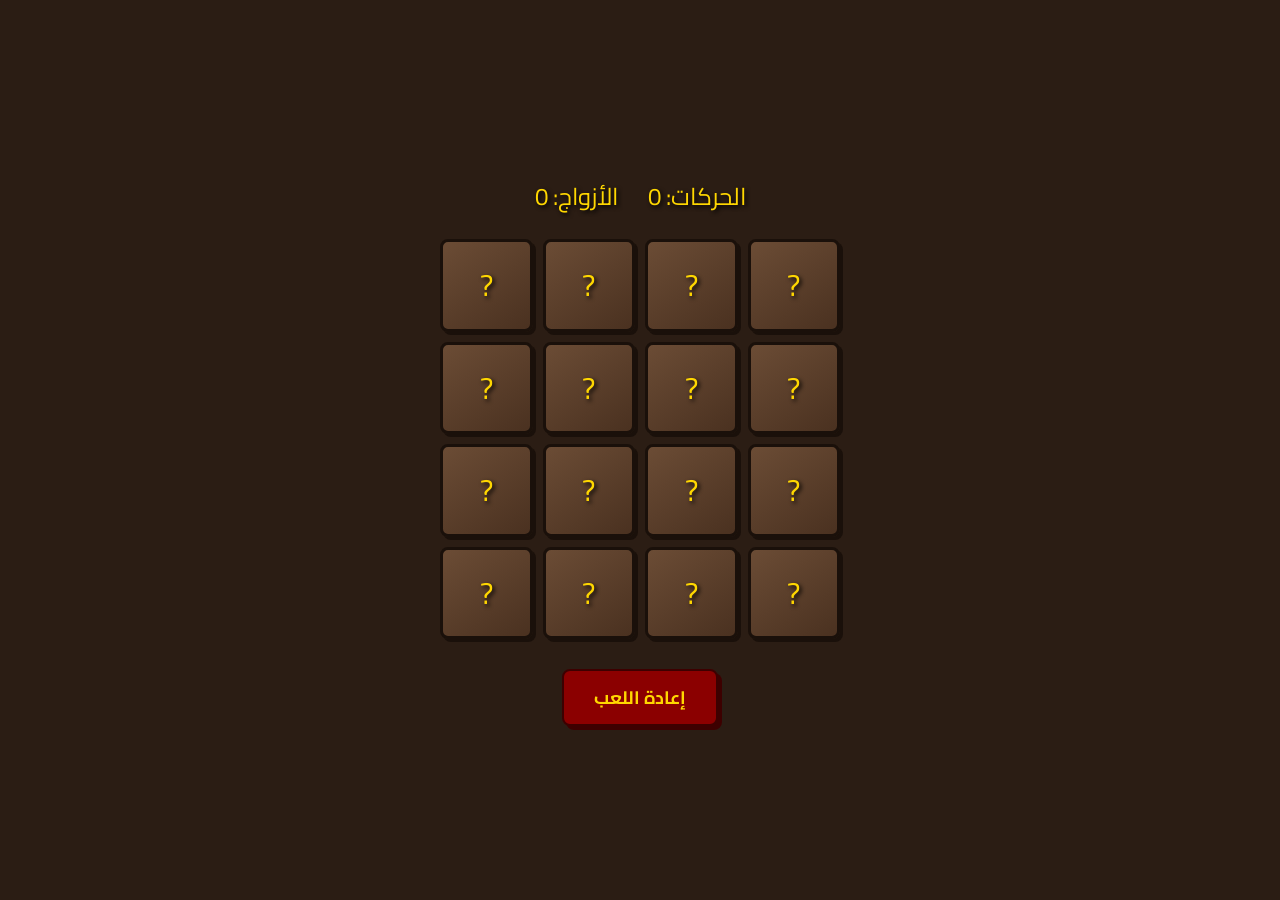
<file: games/copy/index.html>
<!DOCTYPE html>
<html lang="ar" dir="rtl">
<head>
    <meta charset="UTF-8">
    <meta name="viewport" content="width=device-width, initial-scale=1.0, maximum-scale=1.0, user-scalable=no">
    <title>لعبة النسخ (الذاكرة)</title>
    <style>
        @import url('https://fonts.googleapis.com/css2?family=Cairo:wght@700&display=swap');
        * { box-sizing: border-box; margin: 0; padding: 0; user-select: none; }
        body { background-color: #2b1d14; color: #FFD700; font-family: 'Cairo', sans-serif; display: flex; flex-direction: column; align-items: center; justify-content: center; min-height: 100vh; overflow: hidden; }
        .header { font-size: 24px; margin-bottom: 20px; text-shadow: 2px 2px 4px #000; display: flex; gap: 30px; }
        .game-board { display: grid; grid-template-columns: repeat(4, 1fr); gap: 10px; max-width: 400px; width: 90%; perspective: 1000px; }
        
        .card { position: relative; width: 100%; aspect-ratio: 1; cursor: pointer; transform-style: preserve-3d; transition: transform 0.5s; }
        .card.flipped { transform: rotateY(180deg); }
        .card.matched { transform: rotateY(180deg); pointer-events: none; opacity: 0.6; }
        
        .card-face { position: absolute; width: 100%; height: 100%; backface-visibility: hidden; border-radius: 8px; display: flex; align-items: center; justify-content: center; font-size: 40px; border: 3px solid #1a100a; box-shadow: 3px 3px 0 #1a100a; }
        
        .card-back { background: linear-gradient(145deg, #6b4c35, #4a3120); }
        .card-back::after { content: '?'; font-size: 30px; color: #FFD700; text-shadow: 2px 2px 4px #000; }
        
        .card-front { background: #352316; transform: rotateY(180deg); }
        
        .card.matched .card-front { box-shadow: 0 0 15px #FFD700; border-color: #FFD700; }
        
        .restart-btn { margin-top: 30px; background: #8b0000; color: #FFD700; border: 2px solid #3d0000; padding: 10px 30px; border-radius: 8px; font-family: 'Cairo', sans-serif; font-size: 18px; font-weight: bold; cursor: pointer; box-shadow: 4px 4px 0 #3d0000; }
        .restart-btn:active { transform: translate(4px, 4px); box-shadow: 0 0 0 #3d0000; }
    </style>
</head>
<body>

    <div class="header">
        <div>الحركات: <span id="moves">0</span></div>
        <div>الأزواج: <span id="pairs">0</span></div>
    </div>

    <div class="game-board" id="gameBoard"></div>

    <button class="restart-btn" onclick="startGame()">إعادة اللعب</button>

    <script>
        const icons = ['🐱', '🐶', '🦊', '🐻', '🐼', '🦁', '🐸', '🐵'];
        let deck = [];
        let flippedCards = [];
        let moves = 0;
        let matchedPairs = 0;
        let lockBoard = false;

        const board = document.getElementById('gameBoard');
        const movesEl = document.getElementById('moves');
        const pairsEl = document.getElementById('pairs');

        function startGame() {
            board.innerHTML = '';
            flippedCards = [];
            moves = 0;
            matchedPairs = 0;
            lockBoard = false;
            movesEl.innerText = moves;
            pairsEl.innerText = matchedPairs;

            deck = [...icons, ...icons].sort(() => Math.random() - 0.5);

            deck.forEach((icon, index) => {
                const card = document.createElement('div');
                card.classList.add('card');
                card.dataset.icon = icon;
                card.innerHTML = `
                    <div class="card-face card-back"></div>
                    <div class="card-face card-front">${icon}</div>
                `;
                card.addEventListener('click', flipCard);
                board.appendChild(card);
            });
        }

        function flipCard() {
            if (lockBoard) return;
            if (this === flippedCards[0]) return;
            if (this.classList.contains('flipped') || this.classList.contains('matched')) return;

            this.classList.add('flipped');
            flippedCards.push(this);

            if (flippedCards.length === 2) {
                moves++;
                movesEl.innerText = moves;
                checkMatch();
            }
        }

        function checkMatch() {
            const card1 = flippedCards[0];
            const card2 = flippedCards[1];
            const isMatch = card1.dataset.icon === card2.dataset.icon;

            if (isMatch) {
                card1.classList.add('matched');
                card2.classList.add('matched');
                matchedPairs++;
                pairsEl.innerText = matchedPairs;
                flippedCards = [];
                
                if (matchedPairs === icons.length) {
                    setTimeout(() => alert("ألف مبروك! لقد أكملت اللعبة في " + moves + " حركة."), 500);
                }
            } else {
                lockBoard = true;
                setTimeout(() => {
                    card1.classList.remove('flipped');
                    card2.classList.remove('flipped');
                    flippedCards = [];
                    lockBoard = false;
                }, 1000);
            }
        }

        startGame();
    </script>
</body>
</html>
</file>
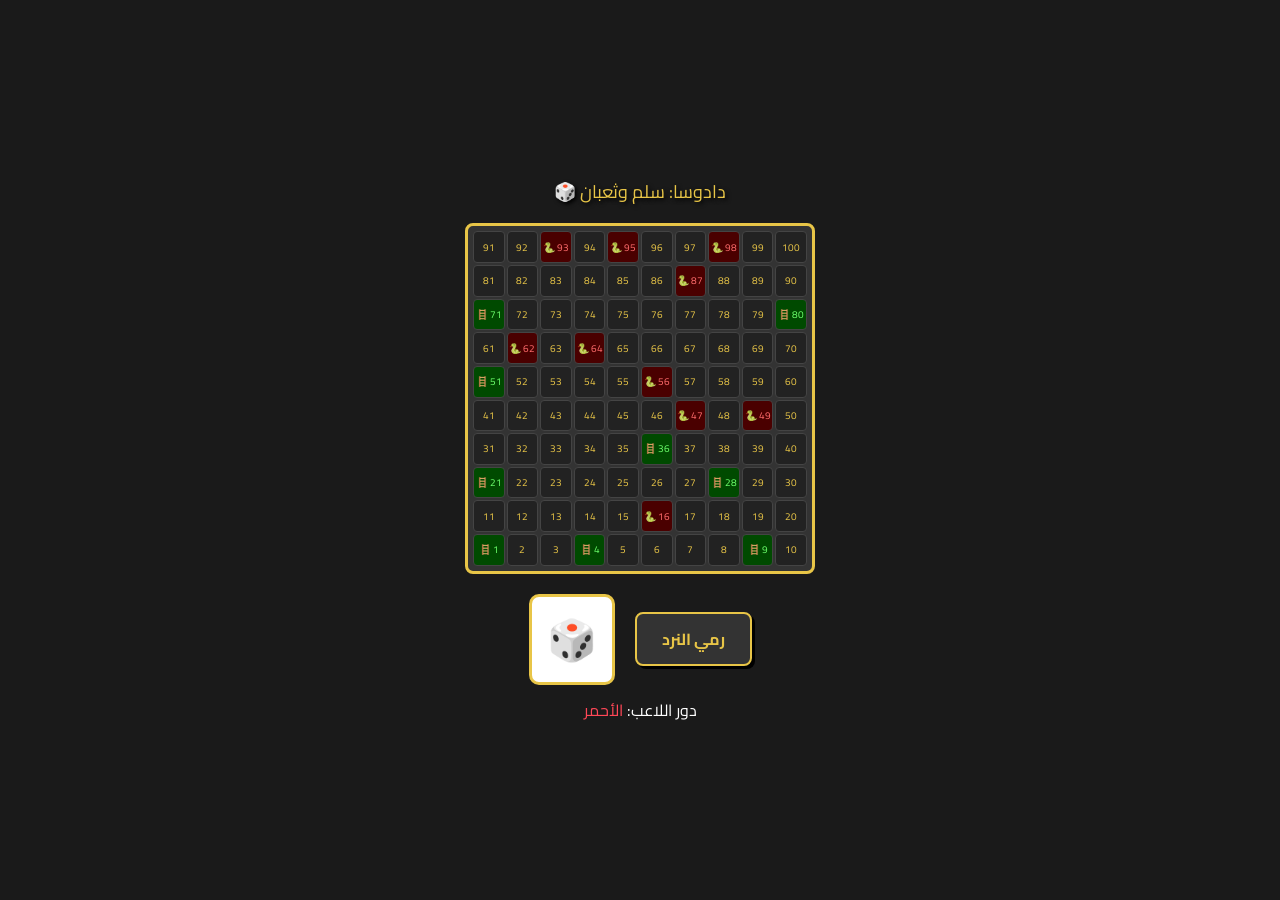
<file: dadousa.html>
<!DOCTYPE html>
<html lang="ar" dir="rtl">
<head>
    <meta charset="UTF-8">
    <meta name="viewport" content="width=device-width, initial-scale=1.0, maximum-scale=1.0, user-scalable=no">
    <title>دادوسا - سلم وثعبان</title>
    <style>
        @import url('https://fonts.googleapis.com/css2?family=Cairo:wght@700&display=swap');
        * { box-sizing: border-box; margin: 0; padding: 0; user-select: none; }
        body { background-color: #1a1a1a; color: #e8c547; font-family: 'Cairo', sans-serif; display: flex; flex-direction: column; align-items: center; justify-content: center; min-height: 100vh; overflow: hidden; padding: 10px; }
        .header { font-size: 18px; margin-bottom: 15px; text-align: center; text-shadow: 2px 2px 4px #000; }
        .board { display: grid; grid-template-columns: repeat(10, 1fr); gap: 2px; max-width: 350px; width: 100%; background: #333; padding: 5px; border-radius: 8px; border: 3px solid #e8c547; }
        .cell { aspect-ratio: 1; background: #222; border-radius: 4px; display: flex; align-items: center; justify-content: center; font-size: 10px; position: relative; border: 1px solid #444; }
        .cell.snake { background: #4a0000; color: #ff6b6b; }
        .cell.ladder { background: #004a00; color: #6bff6b; }
        .player1 { position: absolute; width: 14px; height: 14px; background: #ff4757; border-radius: 50%; border: 2px solid #fff; z-index: 10; transform: translate(-50%, -50%); top: 50%; left: 30%; }
        .player2 { position: absolute; width: 14px; height: 14px; background: #1e90ff; border-radius: 50%; border: 2px solid #fff; z-index: 10; transform: translate(-50%, -50%); top: 50%; left: 70%; }
        .controls { display: flex; gap: 20px; margin-top: 20px; align-items: center; }
        .dice { font-size: 40px; background: #fff; color: #000; padding: 5px 15px; border-radius: 10px; border: 3px solid #e8c547; }
        button { background: #333; color: #e8c547; border: 2px solid #e8c547; padding: 10px 25px; border-radius: 8px; font-family: 'Cairo', sans-serif; font-size: 16px; font-weight: bold; cursor: pointer; box-shadow: 3px 3px 0 #000; }
        button:active { transform: translate(3px, 3px); box-shadow: 0 0 0 #000; }
        button:disabled { opacity: 0.5; cursor: not-allowed; }
        .status { margin-top: 10px; font-size: 16px; color: #fff; }
    </style>
</head>
<body>
    <div class="header">دادوسا: سلم وثعبان 🎲</div>
    <div class="board" id="board"></div>
    <div class="controls">
        <button id="rollBtn" onclick="rollDice()">رمي النرد</button>
        <div class="dice" id="diceDisplay">🎲</div>
    </div>
    <div class="status" id="status">دور اللاعب: <span style="color:#ff4757">الأحمر</span></div>
    <script>
        const snakes = { 16: 6, 47: 26, 49: 11, 56: 53, 62: 19, 64: 60, 87: 24, 93: 73, 95: 75, 98: 78 };
        const ladders = { 1: 38, 4: 14, 9: 31, 21: 42, 28: 84, 36: 44, 51: 67, 71: 91, 80: 100 };
        let p1Pos = 0; let p2Pos = 0; let turn = 1; let gameOver = false;
        const boardEl = document.getElementById('board');
        const statusEl = document.getElementById('status');
        const diceDisplay = document.getElementById('diceDisplay');
        const rollBtn = document.getElementById('rollBtn');

        function initBoard() {
            boardEl.innerHTML = '';
            for (let i = 100; i >= 1; i--) {
                const cell = document.createElement('div');
                cell.className = 'cell'; cell.id = 'cell-' + i; cell.innerText = i;
                if (snakes[i]) { cell.classList.add('snake'); cell.innerText += ' 🐍'; }
                if (ladders[i]) { cell.classList.add('ladder'); cell.innerText += ' 🪜'; }
                boardEl.appendChild(cell);
            }
            updatePlayers();
        }
        function updatePlayers() {
            document.querySelectorAll('.player1, .player2').forEach(el => el.remove());
            if (p1Pos > 0 && p1Pos <= 100) document.getElementById('cell-' + p1Pos).appendChild(createPlayer('player1'));
            if (p2Pos > 0 && p2Pos <= 100) document.getElementById('cell-' + p2Pos).appendChild(createPlayer('player2'));
        }
        function createPlayer(className) {
            const div = document.createElement('div'); div.className = className; return div;
        }
        async function rollDice() {
            if (gameOver) return; rollBtn.disabled = true;
            let roll = Math.floor(Math.random() * 6) + 1;
            diceDisplay.innerText = roll === 1 ? '⚀' : roll === 2 ? '⚁' : roll === 3 ? '⚂' : roll === 4 ? '⚃' : roll === 5 ? '⚄' : '⚅';
            await new Promise(r => setTimeout(r, 500));
            if (turn === 1) {
                p1Pos = movePlayer(p1Pos, roll);
                if (p1Pos >= 100) return endGame('الأحمر');
                turn = 2; statusEl.innerHTML = 'دور اللاعب: <span style="color:#1e90ff">الأزرق</span>';
            } else {
                p2Pos = movePlayer(p2Pos, roll);
                if (p2Pos >= 100) return endGame('الأزرق');
                turn = 1; statusEl.innerHTML = 'دور اللاعب: <span style="color:#ff4757">الأحمر</span>';
            }
            updatePlayers(); rollBtn.disabled = false;
        }
        function movePlayer(pos, roll) {
            let newPos = pos + roll;
            if (newPos > 100) return pos;
            if (snakes[newPos]) newPos = snakes[newPos];
            else if (ladders[newPos]) newPos = ladders[newPos];
            return newPos;
        }
        function endGame(winner) {
            gameOver = true;
            statusEl.innerHTML = `🎉 فاز اللاعب <span style="color:${winner === 'الأحمر' ? '#ff4757' : '#1e90ff'}">${winner}</span>!`;
            rollBtn.disabled = true;
            setTimeout(() => {
                if(confirm("هل تريد اللعب مرة أخرى؟")) {
                    p1Pos = 0; p2Pos = 0; turn = 1; gameOver = false; rollBtn.disabled = false;
                    statusEl.innerHTML = 'دور اللاعب: <span style="color:#ff4757">الأحمر</span>';
                    diceDisplay.innerText = '🎲'; initBoard();
                }
            }, 500);
        }
        initBoard();
    </script>
</body>
</html>
</file>
